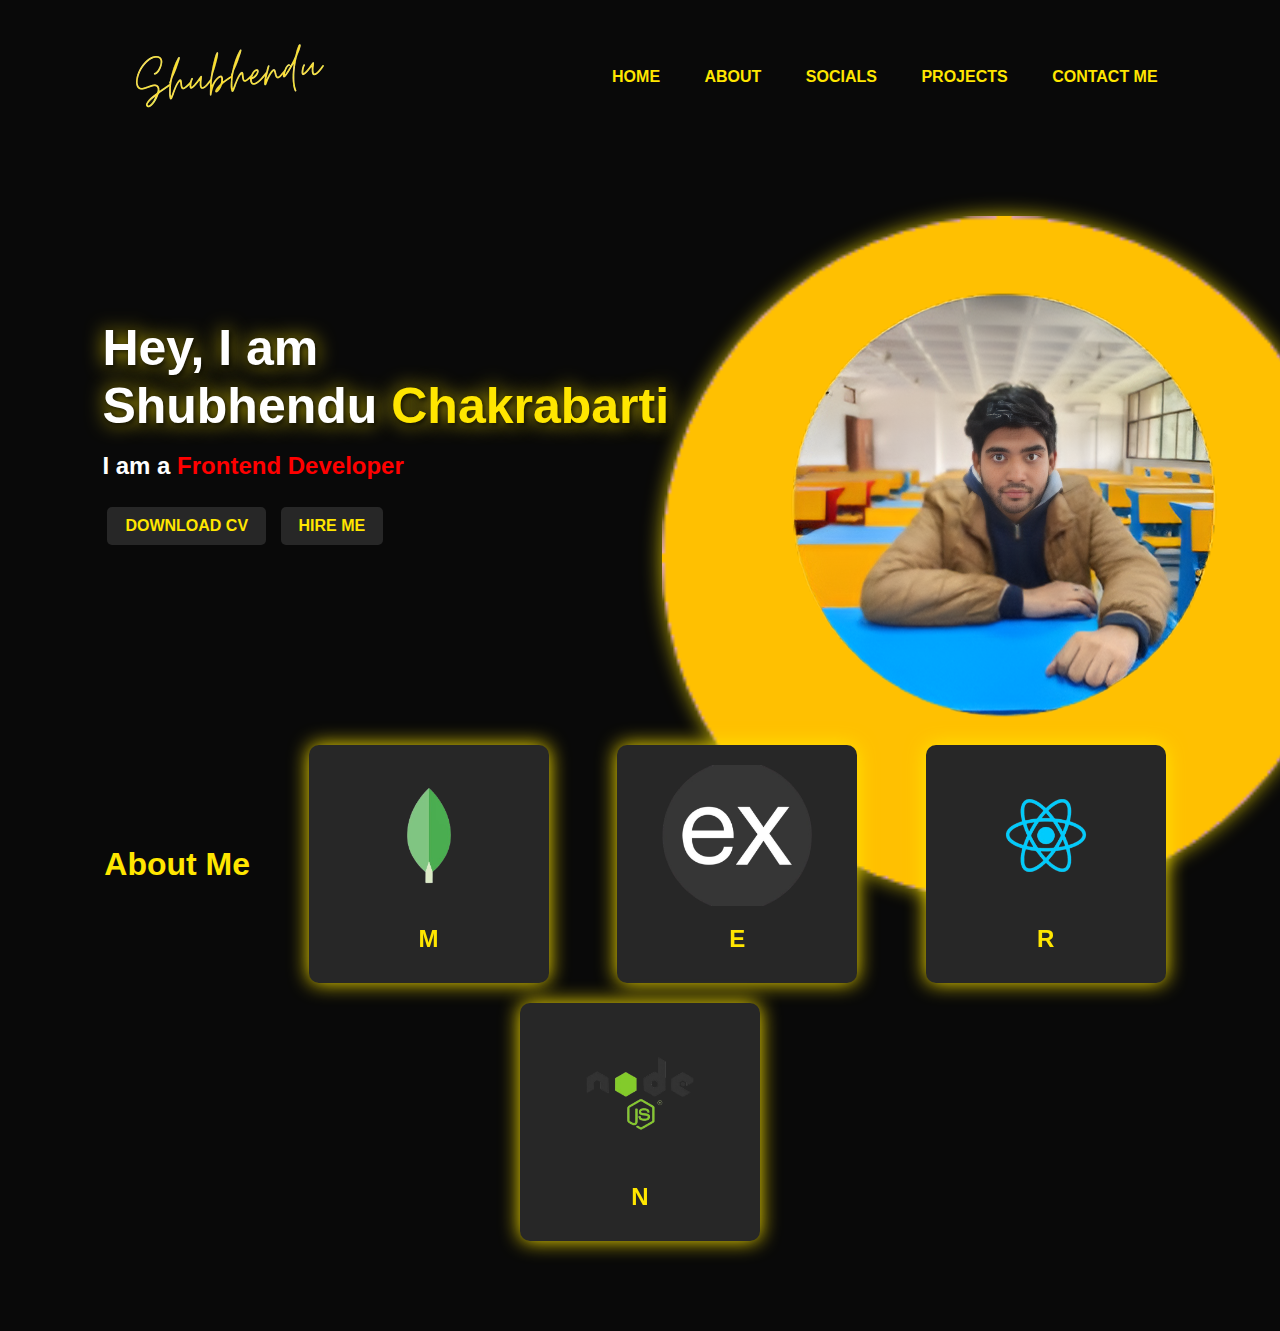
<file: webpage-main/index.html>
<!DOCTYPE html>
<html lang="en">
<head>
    <meta charset="UTF-8">
    <meta http-equiv="X-UA-Compatible" content="IE=edge">
    <meta name="viewport" content="width=device-width, initial-scale=1.0">
    <title>Shubhendu Chakrabarti</title>
    <link rel="stylesheet" href="styles.css">
</head>
<body>
    <div class="hero">
        <nav>
            <img src="images/logo1.png" class="logo" alt="Logo of Shubhendu Chakrabarti">
            <ul>
                <li><a href="#">HOME</a></li>
                <li><a href="#">ABOUT</a></li>
                <li><a href="#">SOCIALS</a></li>
                <li><a href="#">PROJECTS</a></li>
                <li><a href="#">CONTACT ME</a></li>
            </ul>
        </nav>
        <div class="detel">
            <h1>Hey, I am
                <br>Shubhendu <span>Chakrabarti</span>
            </h1>
            <h2 class="dynamic-text">I am a <span id="changing-text"></span></h2>
            <a href="#">DOWNLOAD CV</a>
            <a href="#">HIRE ME</a>
        </div>
        <div class="images">
            <img src="images/shape.png" class="shape" alt="Decorative Shape">
            <img src="images/boy.png" class="boy" alt="Illustration of a Boy">
        </div>
        <div class="about">
            <div class="about-tiles">
                <h1 class="about-section">About Me</h1>
                <div class="tile">
                    <img src="images/mongodb.png" alt="MongoDB">
                    <h3>M</h3>
                </div>
                <div class="tile">
                    <img src="images/express.png" alt="Express">
                    <h3>E</h3>
                </div>
                <div class="tile">
                    <img src="images/react.png" alt="React">
                    <h3>R</h3>
                </div>
                <div class="tile">
                    <img src="images/node.png" alt="Node.js">
                    <h3>N</h3>
                </div>
            </div>
        </div>
    </div>

    <script>
        const phrases = [
            { text: 'Frontend Developer', color: '#ff0000' },
            { text: 'UI/UX Designer', color: '#33ff57' },
            { text: 'Backend Developer', color: '#3357ff' },
        ];

        let index = 0;
        const changingTextElement = document.getElementById('changing-text');

        function changeText() {
            changingTextElement.textContent = phrases[index].text;
            changingTextElement.style.color = phrases[index].color;

            index = (index + 1) % phrases.length;
        }

        setInterval(changeText, 2000);
        changeText();
    </script>
</body>
</html>
</file>
<file: webpage-main/styles.css>
*{
    margin:0;
    padding: 0;
    font-family: sans-serif;
}

.hero{
    position: absolute;
    width: 100%;
    height: 100vh;
    background: #090909;
}
nav{
    display: flex;
    width: 84%;
    margin: auto;
    padding: 20px 0;
    align-items: center;
    justify-content: space-between;
}

nav ul li{
    display: inline-block;
    list-style: none;
    margin: 10px 20px;
}

nav ul li a{
    text-decoration: none;
    color: #ffe600;
    font-weight: bold;
}

nav ul li a:hover{
    color: rgb(255, 255, 255);
}
.detel{
    margin-left: 8%;
    margin-top: 13%;
}
.dynamic-text {
    color: rgb(255, 255, 255);
    line-height: 22px;
}

#changing-text {
    font-weight: bold;
    transition: color 0.5s ease;
}


.detel h1{
    font-size: 50px;
    color: rgb(255, 255, 255);
    margin-bottom: 20px;
    text-shadow: 2px 2px 5px rgba(0, 0, 0, 0.7), 
    0 0 20px rgba(255, 230, 0, 0.8);
}
span{
    color:#ffe600;
}
.detel p{
    color: rgb(255, 255, 255);
    line-height: 22px;
}
.detel a{
    background: #272727;
    padding: 10px 18px;
    text-decoration: none;
    font-weight: bold;
    color: #ffe600;
    display: inline-block;
    margin: 30px 5px;
    border-radius: 5px;
    transition: background-color 0.3s, color 0.3s;
}
.detel a:hover{
    background-color: #ffffff;
}
.images{
    width: 55%;
    height: 80%;
    position: absolute;
    bottom: 0;
    right: 100px;
}
.images img{
    height: 95%;
    position: absolute;
    left: 75%;
    bottom: 0;
    transform: translateX(-50%);
    transition: bottom 1s, left 1s;
}

.images .shape {
    height: 95%;
    position: absolute;
    left: 75%;
    bottom: 0;
    transform: translateX(-50%);
    transition: bottom 1s, left 1s, filter 0.3s;
    filter: drop-shadow(0 0 10px rgba(255, 230, 0, 0.8));
}

.images:hover .shape {
    bottom: 55px;
    filter: drop-shadow(0 0 20px rgba(255, 230, 0, 1)); /* Brighter glow on hover */
}



.images:hover .boy{
    left: 55%
}
.about{
    margin-top: 40px;
    padding: 80px;
    color: rgb(255, 230, 0);
    background-color: #090909;
    

}
.about-section{
    align-content: center;
}

.images .boy{
    width: fit-content;
    height: fit-content;
    object-fit: cover;
    position: relative;
    top: -50px;
}

.row{
    display: flex;
    justify-content: space-between;
    flex-wrap: wrap;

}
.about-column-2{
    flex-basis: 60%;
}
.sub-title{
    font-size: 60px;
    font-weight: 600;
    color: #000000;
}   

.about-tiles {
    display: flex;
    justify-content: space-around;
    margin-top: 40px;
    flex-wrap: wrap;
}

.tile {
    transition: bottom 1s, left 1s, filter 0.3s;
    filter: drop-shadow(0 0 10px #ffe600);
    background-color: #272727;
    border-radius: 10px;
    padding: 20px;
    text-align: center;
    margin: 10px;
    width: 200px; /* Adjust width as needed */
    transition: transform 0.3s;
}

.tile img {
    width: 150px; /* Adjust icon size */
    height: auto;
}

.tile h3 {
    margin: 15px 0 10px;
    font-size: 24px;
}

.tile p {
    color: #666;
}

.tile:hover {
    transform: scale(1.05);
}
</file>
